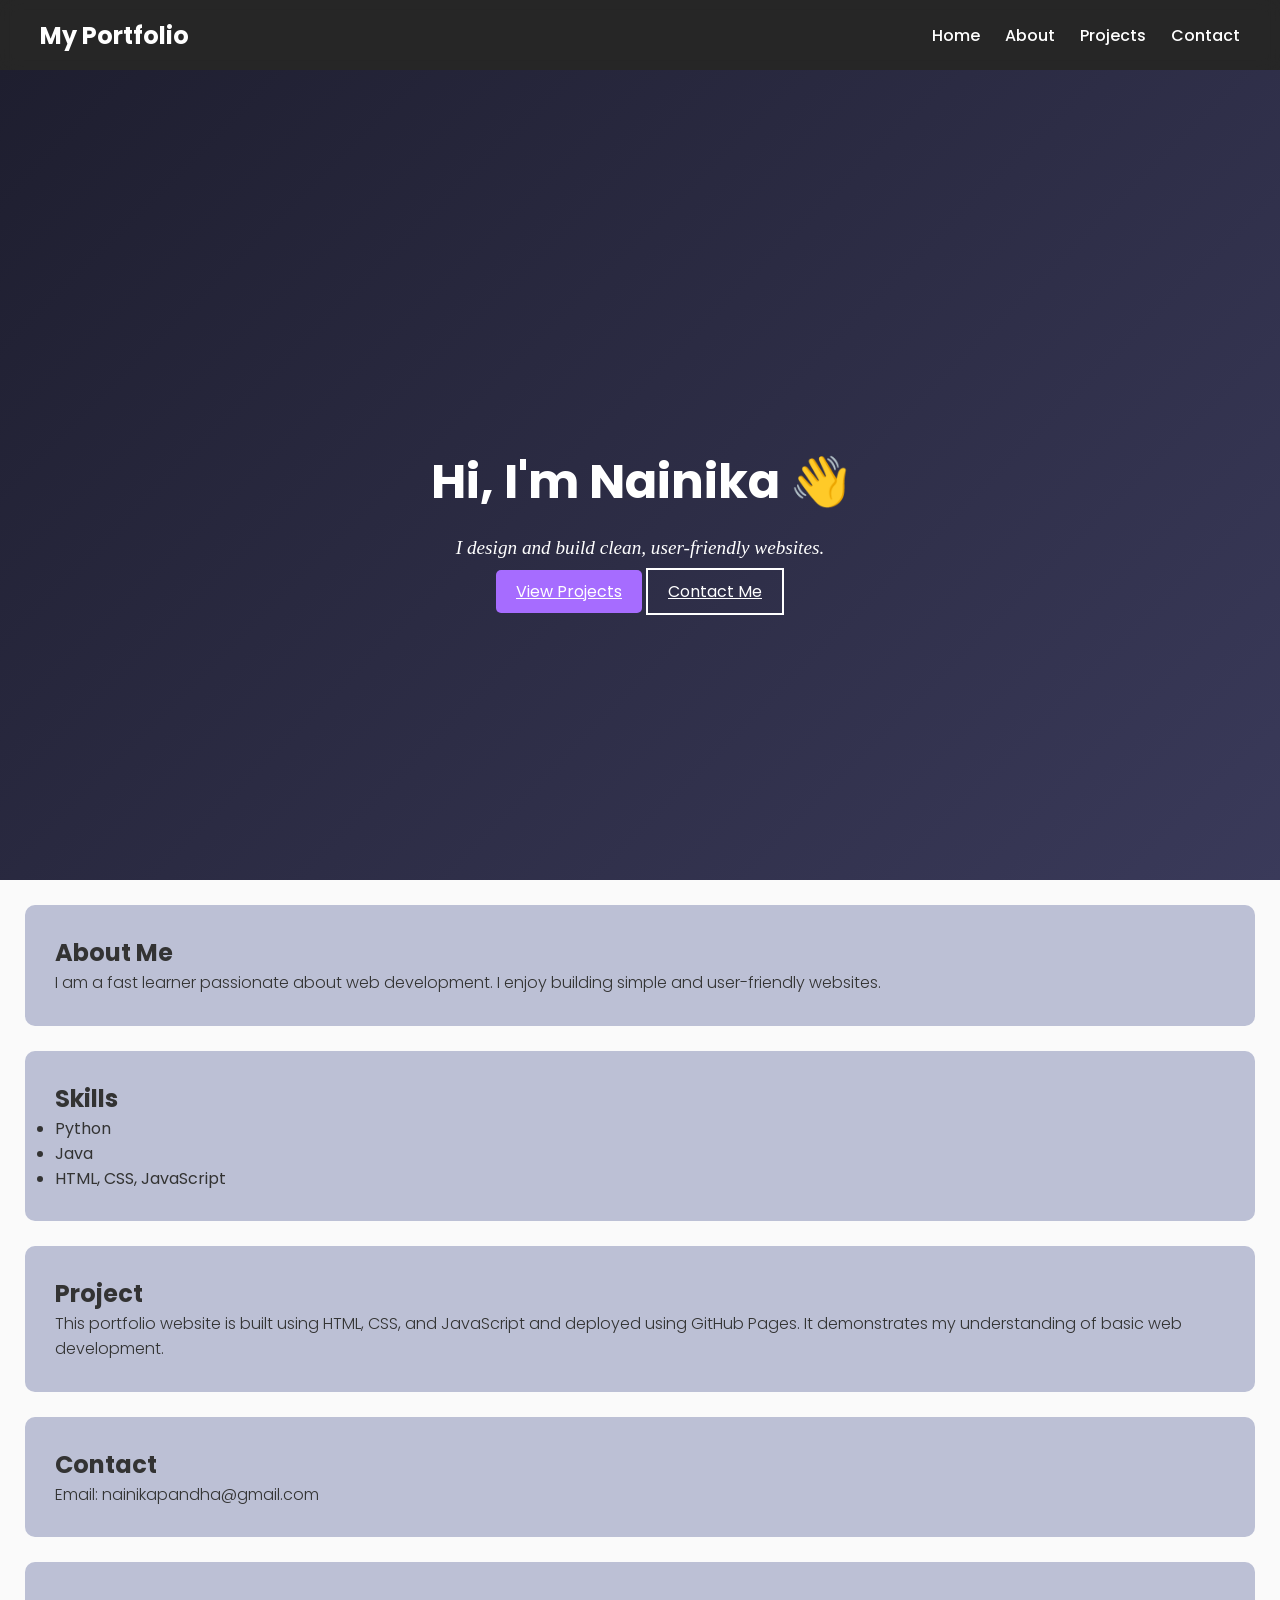
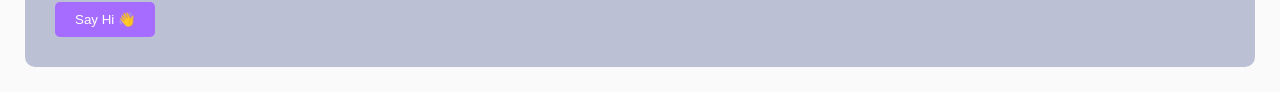
<file: index.html>
<!DOCTYPE html>
<html>
<head>
    <title>Nainika's Portfolio</title>
    <link rel="stylesheet" href="style.css">
    <link href="https://fonts.googleapis.com/css2?family=Poppins:wght@300;500;700&display=swap" rel="stylesheet">
    <meta name="viewport" content="width=device-width, initial-scale=1.0">
</head>

<body>
<nav>
  <h2 class="logo">My Portfolio</h2>
  <div>
    <a href="index.html">Home</a>
    <a href="about.html">About</a>
    <a href="projects.html">Projects</a>
    <a href="contact.html">Contact</a>
  </div>
</nav>

<header class="hero">
  <div class="hero-content">
    <h1>Hi, I'm Nainika 👋</h1>
    <p class="tagline">I design and build clean, user-friendly websites.</p>

    <div class="buttons">
      <a href="projects.html" class="btn">View Projects</a>
      <a href="contact.html" class="btn-outline">Contact Me</a>
    </div>
  </div>
</header>

<section id="about">
    <h2>About Me</h2>
    <p>I am a fast learner passionate about web development. I enjoy building simple and user-friendly websites.</p>
</section>

<section id="Skills">
    <h2>Skills</h2>
    <ul>
        <li>Python</li>
        <li>Java</li>
        <li>HTML, CSS, JavaScript</li>
    </ul>
</section>

<section id="Project">
    <h2>Project</h2>
    <p>This portfolio website is built using HTML, CSS, and JavaScript and deployed using GitHub Pages. It demonstrates my understanding of basic web development.</p>
</section>

<section id="Contact">
    <h2>Contact</h2>
    <p>Email: nainikapandha@gmail.com</p>
</section>

<section>
    <p id="message"></p>
    <button onclick="sayHello()">Say Hi 👋</button>
</section>

<script src="script.js"></script>

</body>
</html>
</file>
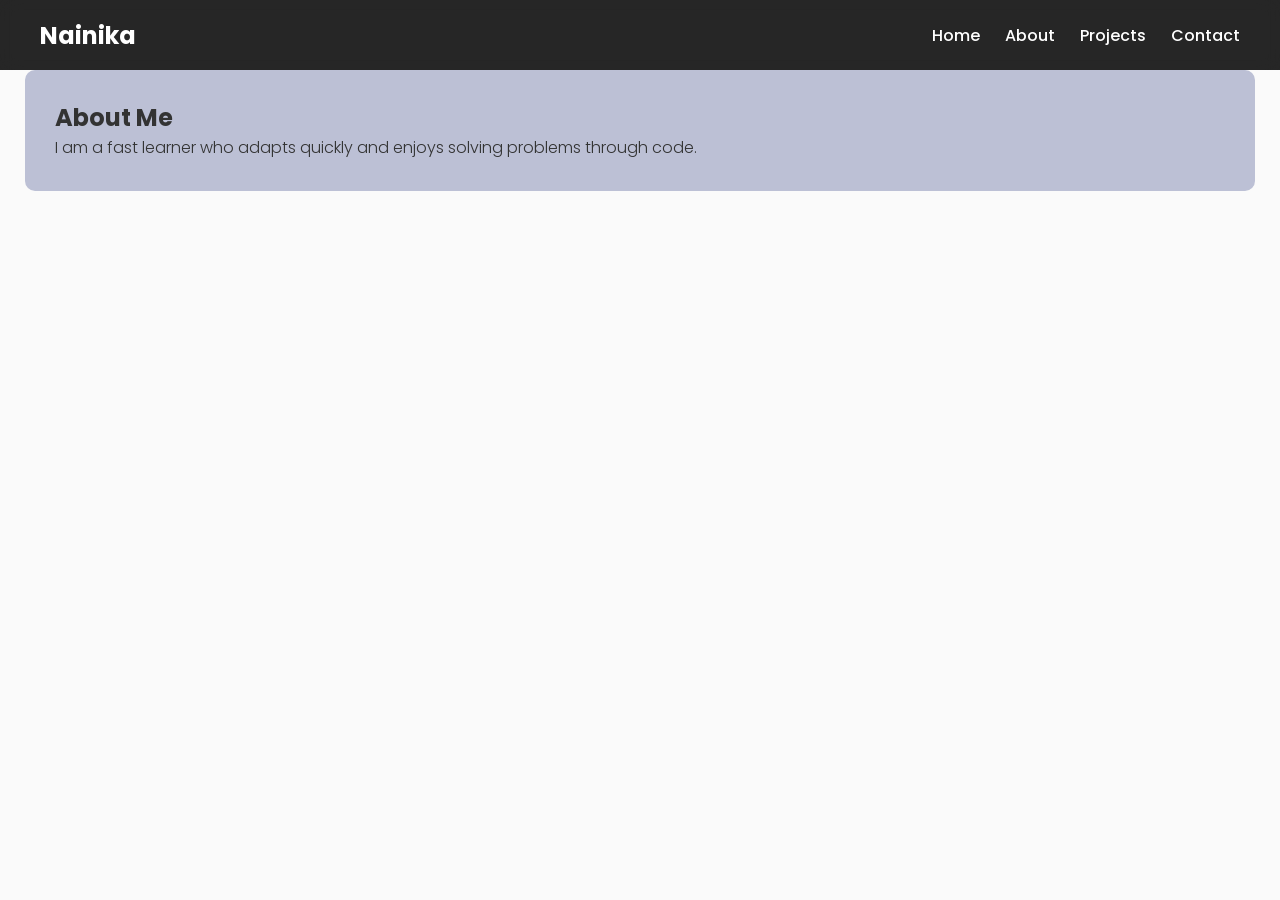
<file: about.html>
<!DOCTYPE html>
<html>
<head>
  <title>About</title>
  <link rel="stylesheet" href="style.css">
  <link href="https://fonts.googleapis.com/css2?family=Poppins:wght@300;500;700&display=swap" rel="stylesheet">
  <meta name="viewport" content="width=device-width, initial-scale=1.0">
</head>

<body>

<nav>
      <h2 class="logo">Nainika</h2>
  <div>
    <a href="index.html">Home</a>
    <a href="about.html">About</a>
    <a href="projects.html">Projects</a>
    <a href="contact.html">Contact</a>
  </div>
</nav>

<section>
  <h2>About Me</h2>
  <p>I am a fast learner who adapts quickly and enjoys solving problems through code.</p>
</section>

</body>
</html>
</file>
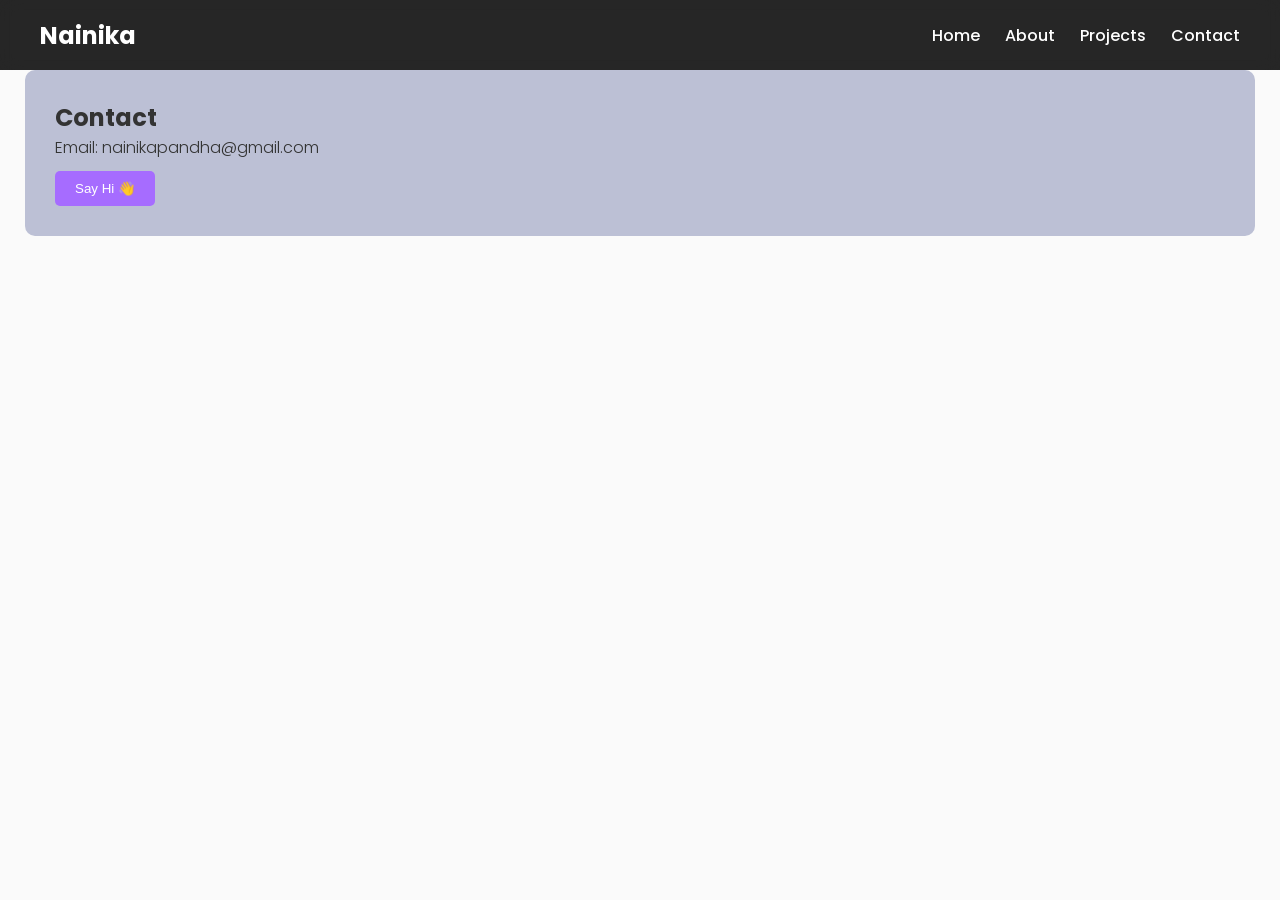
<file: contact.html>
<!DOCTYPE html>
<html>
<head>
  <title>Contact</title>
  <link rel="stylesheet" href="style.css">
  <link href="https://fonts.googleapis.com/css2?family=Poppins:wght@300;500;700&display=swap" rel="stylesheet">
  <meta name="viewport" content="width=device-width, initial-scale=1.0">
</head>

<body>

<nav>
  <h2 class="logo">Nainika</h2>
  <div>
    <a href="index.html">Home</a>
    <a href="about.html">About</a>
    <a href="projects.html">Projects</a>
    <a href="contact.html">Contact</a>
  </div>
</nav>

<section>
  <h2>Contact</h2>
  <p>Email: nainikapandha@gmail.com</p>

  <button onclick="sayHello()">Say Hi 👋</button>
  <p id="message"></p>
</section>

<script src="script.js"></script>

</body>
</html>
</file>
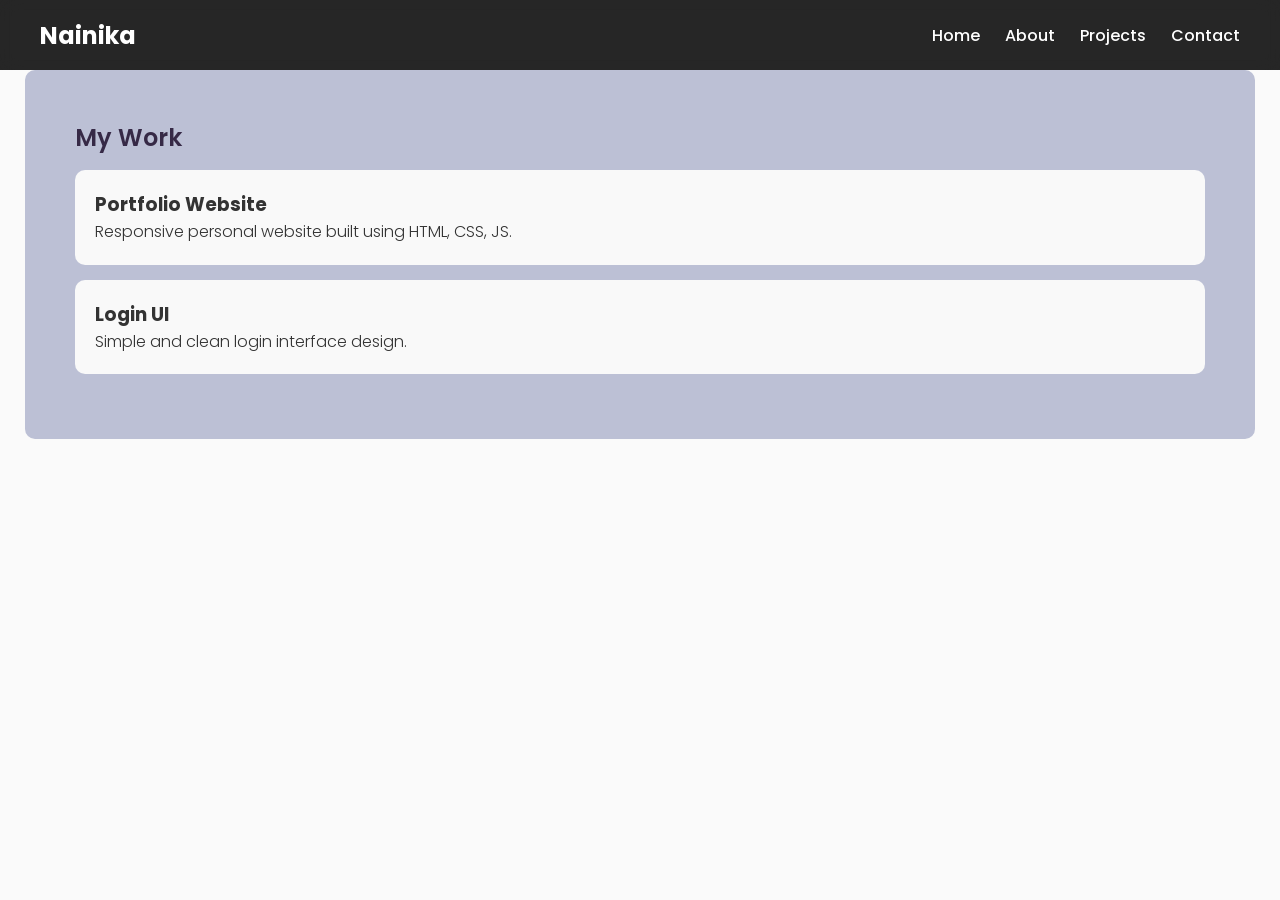
<file: projects.html>
<!DOCTYPE html>
<html>
<head>
  <title>Projects</title>
  <link rel="stylesheet" href="style.css">
  <link href="https://fonts.googleapis.com/css2?family=Poppins:wght@300;500;700&display=swap" rel="stylesheet">
  <meta name="viewport" content="width=device-width, initial-scale=1.0">
</head>

<body>
<nav>
  <h2 class="logo">Nainika</h2>
  <div>
    <a href="index.html">Home</a>
    <a href="about.html">About</a>
    <a href="projects.html">Projects</a>
    <a href="contact.html">Contact</a>
  </div>
</nav>

<section class="projects">
  <h2>My Work</h2>

  <div class="project-card">
    <h3>Portfolio Website</h3>
    <p>Responsive personal website built using HTML, CSS, JS.</p>
  </div>

  <div class="project-card">
    <h3>Login UI</h3>
    <p>Simple and clean login interface design.</p>
  </div>
</section>

</body>
</html>
</file>
<file: style.css>
/* Google Font */
@import url('https://fonts.googleapis.com/css2?family=Poppins:wght@300;400;600;700&display=swap');

/* Reset */
* {
  margin: 0;
  padding: 0;
  box-sizing: border-box;
}

/* Smooth scroll */
html {
  scroll-behavior: smooth;
}

/* Body */
body {
  font-family: 'Poppins', sans-serif;
  background-color: lab(98.27% 0.01 -0.01 / 0.902);
  color: #333; /* FIXED readability */
  margin-top: 70px;
  animation: fadeIn 1s ease-in;
}

/* Navbar */
nav {
  position: fixed;
  top: 0;
  width: 100%;
  background: rgba(0, 0, 0, 0.85);
  backdrop-filter: blur(10px);
  display: flex;
  justify-content: space-between;
  align-items: center;
  padding: 15px 40px;
  z-index: 1000;

  min-height: 70px; /* 👈 add this */
}

nav h2 {
  color: white;
}

nav div {
  display: flex;
  gap: 25px;
}

nav a {
  color: white;
  text-decoration: none;
  font-weight: 500;
  transition: 0.3s;
}

nav a:hover {
  color: #d6a8ff; /* smoother purple */
}

/* Hero */
.hero {
  height: 90vh;
  display: flex;
  align-items: center;
  justify-content: center;
  background: linear-gradient(135deg, #1e1e2f, #3a3a5a);
  color: white;
  text-align: center;

  padding: 120px 20px 20px; /* 👈 THIS LINE FIXES IT */
}

.hero h1 {
  font-size: 3rem;
}

.hero p {
  margin: 15px 0;
  font-size: 1.2rem;
}

/* Buttons */
button, .btn {
  margin-top: 10px;
  border-radius: 5px;
  padding: 10px 20px;
  border: none;
  cursor: pointer;
  background: #a66cff; /* nicer purple */
  color: white;
  transition: 0.3s;
}

.btn-outline {
  border: 2px solid white;
  background: transparent;
  color: white;
  padding: 10px 20px;
}

button:hover, .btn:hover {
  background: lab(63.26% 12.52 -17.35);
}

/* Sections */
section {
  padding: 30px;
  margin: 25px;
  background-color: oklab(81.124% 0.00371 -0.02964);
  border-radius: 10px;
  transition: transform 0.3s ease;
}

section:hover {
  transform: scale(1.02);
}

/* Headings */
/* Section headings only */
.about h2,
.skills h2,
.projects h2,
.contact h2 {
  font-weight: 600;
  color: oklch(30.928% 0.05335 304.049);
}

/* Text */
p {
  font-weight: 300;
  line-height: 1.6;
}

/* Hero tagline font change */
.tagline {
  font-family: 'Playfair Display', serif;
  font-size: 1.3rem;
  font-style: italic;
}

/* Cards */
.card, .project-card {
  background: #f9f9f9;
  padding: 20px;
  margin: 15px 0;
  border-radius: 10px;
  transition: transform 0.3s ease;
}

.card:hover, .project-card:hover {
  transform: translateY(-10px);
}

/* Projects section */
.projects {
  padding: 50px;
}

/* Animation */
@keyframes fadeIn {
  from { opacity: 0; }
  to { opacity: 1; }
}

/* Mobile */
@media (max-width: 600px) {

  nav {
    flex-direction: column;
    align-items: center;
    padding: 12px 15px;
  }

  nav div {
    flex-direction: column;
    gap: 8px;
    margin-top: 8px;
  }

  nav a {
    font-size: 14px;
  }

  .hero {
    height: auto;
    padding: 60px 15px 30px;
  }

  .hero h1 {
    font-size: 1.8rem;
    line-height: 1.3;
  }

  .hero p {
    font-size: 0.95rem;
  }

  section {
    margin: 12px;
    padding: 18px;
  }

  .projects {
    padding: 20px 10px;
  }

  .card, .project-card {
    padding: 15px;
  }

  button, .btn {
    width: 100%;
    font-size: 14px;
    padding: 10px;
  }
}
</file>
